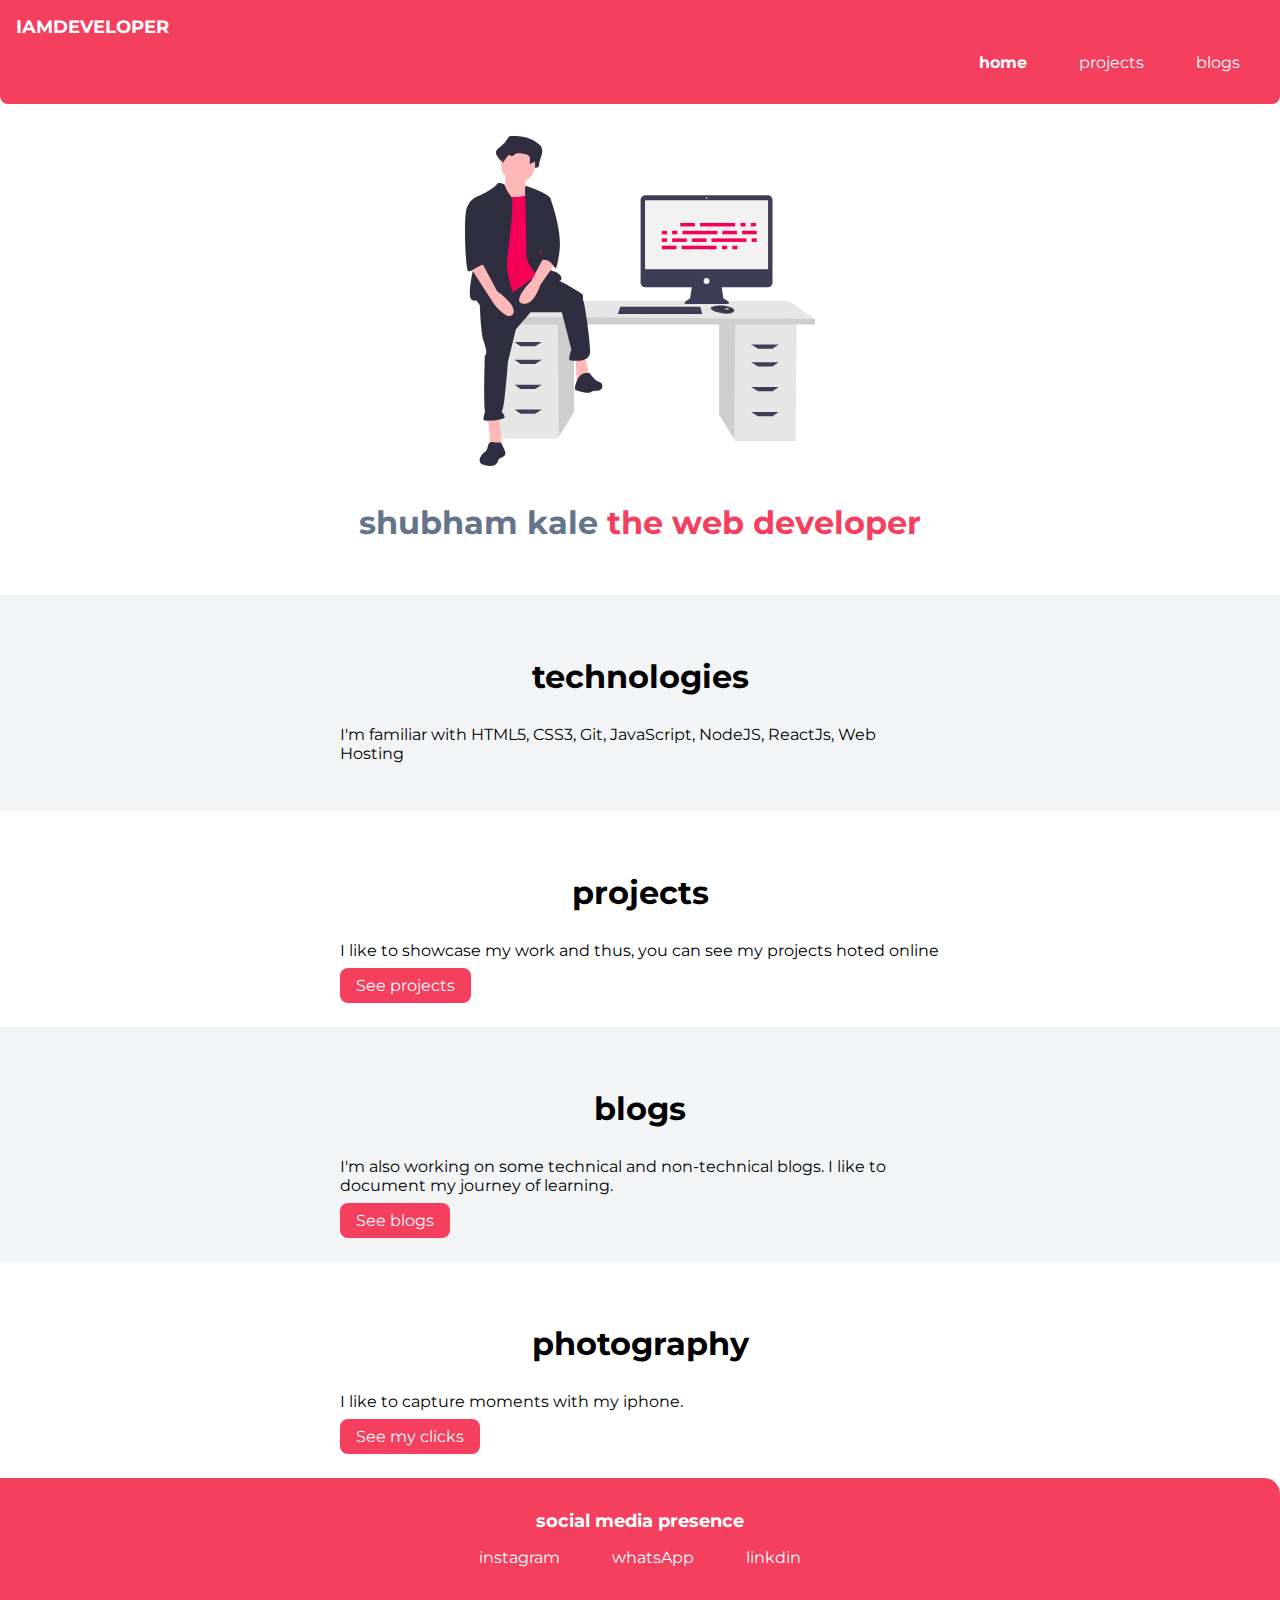
<file: index.html>
<!DOCTYPE html>
<html lang="en">
<head>
    <meta charset="UTF-8">
    <meta http-equiv="X-UA-Compatible" content="IE=edge">
    <meta name="viewport" content="width=device-width, initial-scale=1.0">
    <title>home | shubh kale</title>
    <link href="style.css" rel="stylesheet">
</head>
<body>

    <nav class="navigation container">
        <div class="nav-brand">IAMDEVELOPER</div>
        <ul class="list-non-bullet nav-pills">
            <li class="list-item-inline">
                <a class="link link-active" href="index.html">home</a>
            </li>
            <li class="list-item-inline">
                <a class="link" href="projects.html">projects</a>
            </li>
            <li class="list-item-inline">
                <a class="link" href="blogs.html">blogs</a>
            </li>
        </ul>
    </nav>

    <header class="hero">
        <img src="images/hero.svg" class="hero-img" >
        <h1 class="hero-heading">shubham kale <span class="heading-inverted"> the web developer</span></h1>
    </header>

    <section class="section ow">
        <div class="containers-center"><h1>technologies</h1>
            <p>I'm familiar with HTML5, CSS3, Git, JavaScript, NodeJS, ReactJs, Web Hosting</p>
        </div>
    </section>
    
    <section class="section">
        <div class="containers-center"><h1>projects</h1>
            <p>I like to showcase my work and thus, you can see my projects hoted online</p>
            <a class="link primary-link" href="/">See projects</a>
        </div>
    </section>

    <section class="section ow">
        <div class="containers-center"><h1>blogs</h1>
            <p>I'm also working on some technical and non-technical blogs. I like to document my journey of learning.</p>
            <a class="link primary-link" href="/">See blogs</a>
        </div>
    </section>

    <section class="section">
        <div class="containers-center"><h1>photography</h1>
            <p>I like to capture moments with my iphone.</p>
            <a class="link primary-link" href="photography.html">See my clicks</a>
        </div>
    </section>

    <footer class="footer">
        <div class="footer-header">social media presence</div>
        <ul class="social-links list-non-bullet">
            <li class="list-item-inline">
                <a class="link" href="https://www.instagram.com/storm___striker._.23/">instagram</a>
            </li>
            <li class="list-item-inline">
                <a class="link" href="https://wa.me/7020766041">whatsApp</a>
            </li>
            <li class="list-item-inline">
                <a class="link" href="https://www.linkedin.com/in/shubham-kale-321255239/">linkdin</a>
            </li>
        </ul>
    </footer>

</body>
</html>
</file>
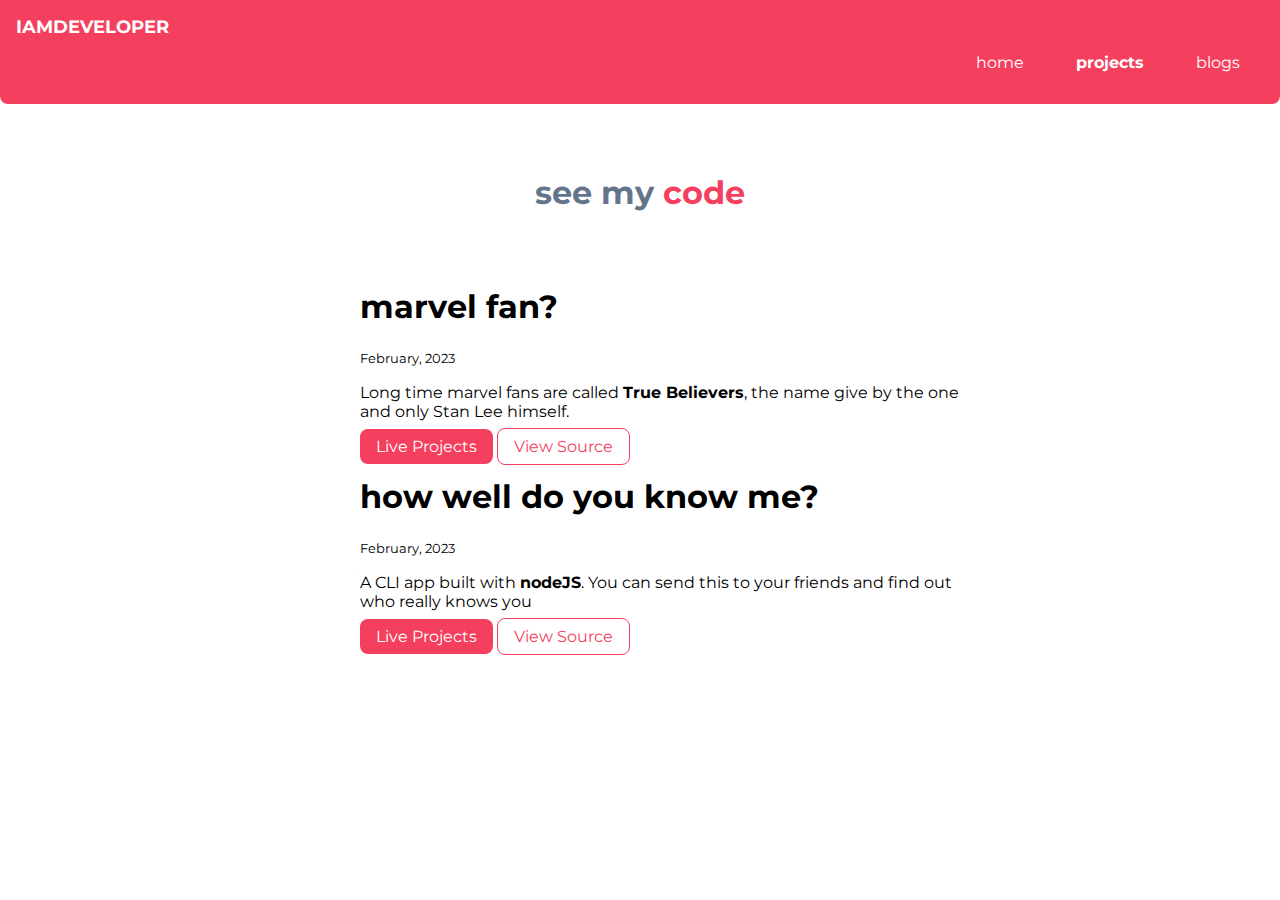
<file: projects.html>
<!DOCTYPE html>
<html lang="en">
<head>
    <meta charset="UTF-8">
    <meta http-equiv="X-UA-Compatible" content="IE=edge">
    <meta name="viewport" content="width=device-width, initial-scale=1.0">
    <title>projects | shubh kale</title>
    <link href="style.css" rel="stylesheet">
</head>
<body>

    <nav class="navigation container">
        <div class="nav-brand">IAMDEVELOPER</div>
        <ul class="list-non-bullet nav-pills">
            <li class="list-item-inline">
                <a class="link" href="index.html">home</a>
            </li>
            <li class="list-item-inline">
                <a class="link link-active" href="projects.html">projects</a>
            </li>
            <li class="list-item-inline">
                <a class="link" href="blogs.html">blogs</a>
            </li>
        </ul>
    </nav>

    <header class="hero">
        <h1 class="hero-heading">see my <span class="heading-inverted">code</span></h1>
    </header>
     
    <ul class="list-non-bullet">
            <li>
                <div class="containers containers-center">
                    <h1>marvel fan?</h1>
                <small>February, 2023</small>
                <p>Long time marvel fans are called <strong>True Believers</strong>, the name give by the one and only Stan Lee himself.</p>
    
                <a class="link primary-link" href="/">Live Projects</a>
                <a class="link secondary-link" href="/" >View Source</a>
                </div>
                
            </li>
       
            <li>
                <div class="containers containers-center">
                    <h1>how well do you know me?</h1>
                <small>February, 2023</small>
                <p>A CLI app built with <strong>nodeJS</strong>. You can send this to your friends and find out who really knows you</p>
    
                <a class="link primary-link" href="/">Live Projects</a>
                <a class="link secondary-link" href="/">View Source</a>
                </div>
            </li>

            

    </ul>

    


</body>
</html>
</file>
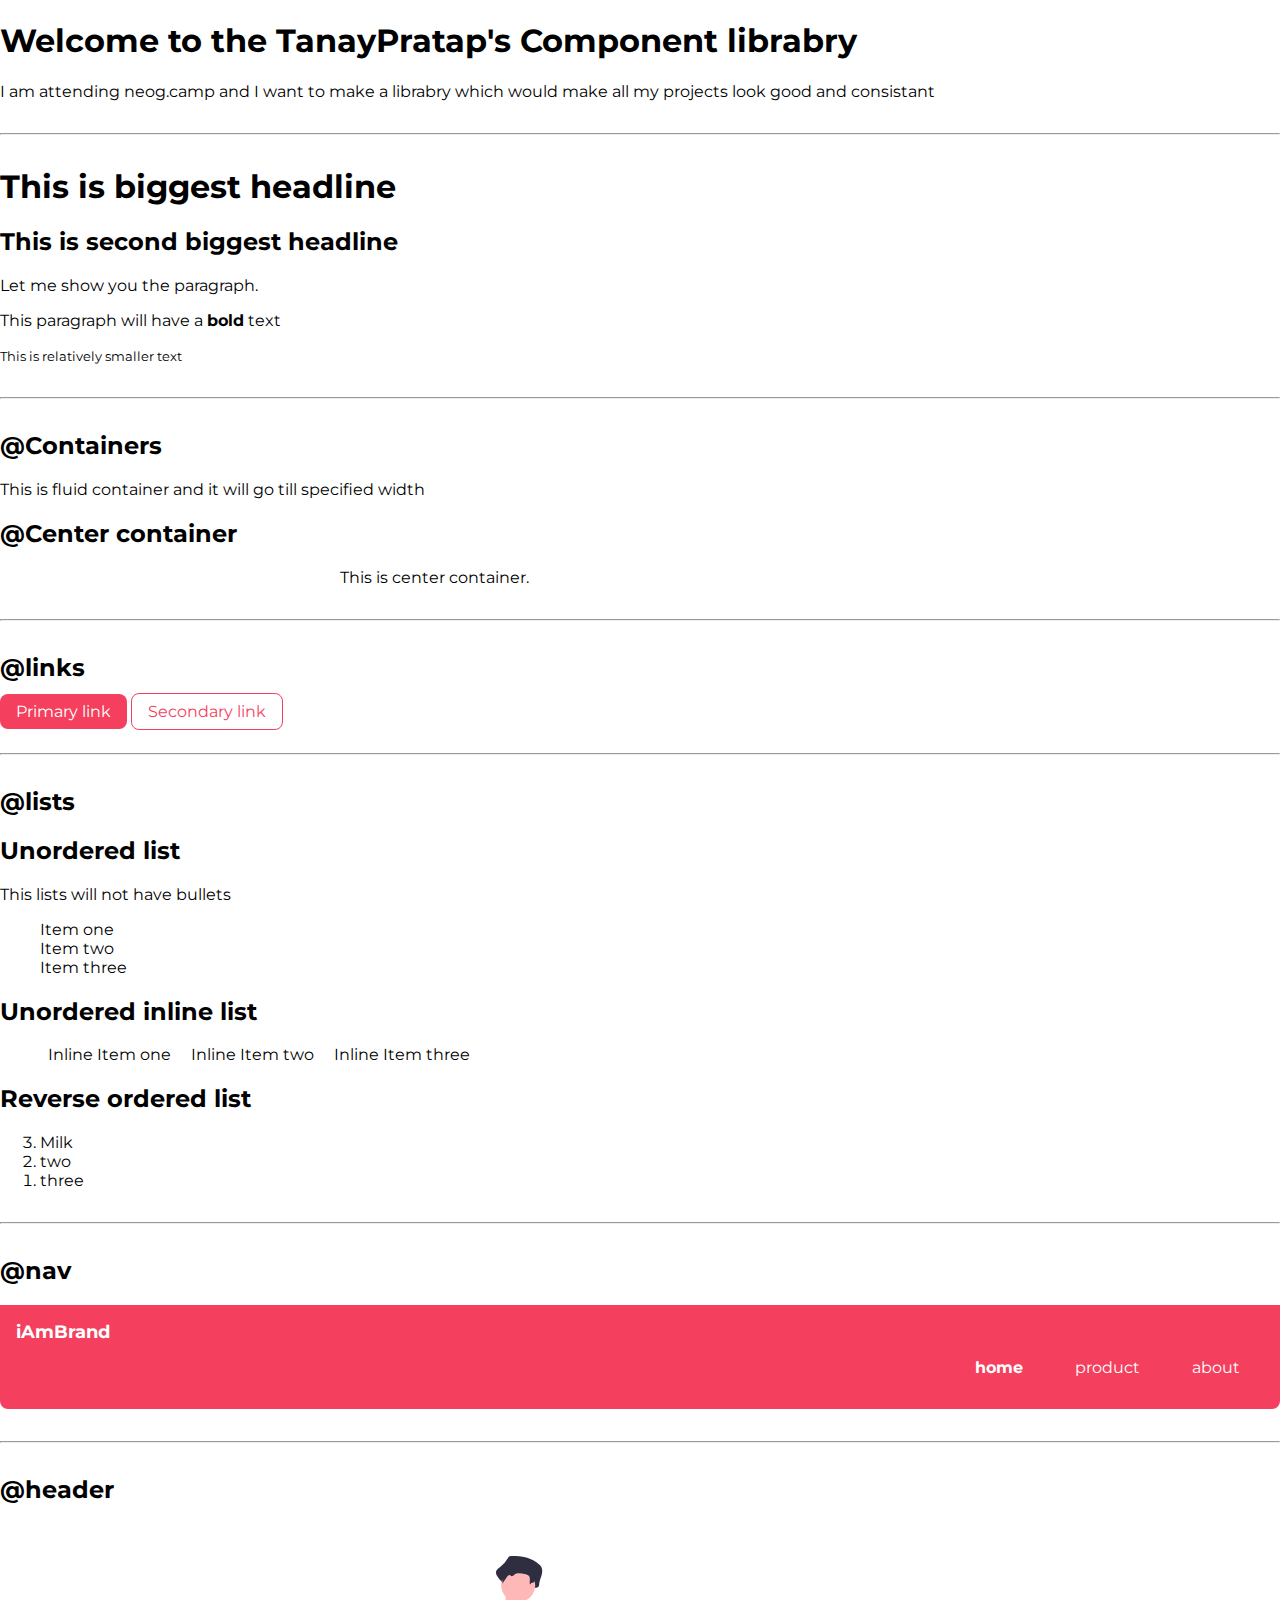
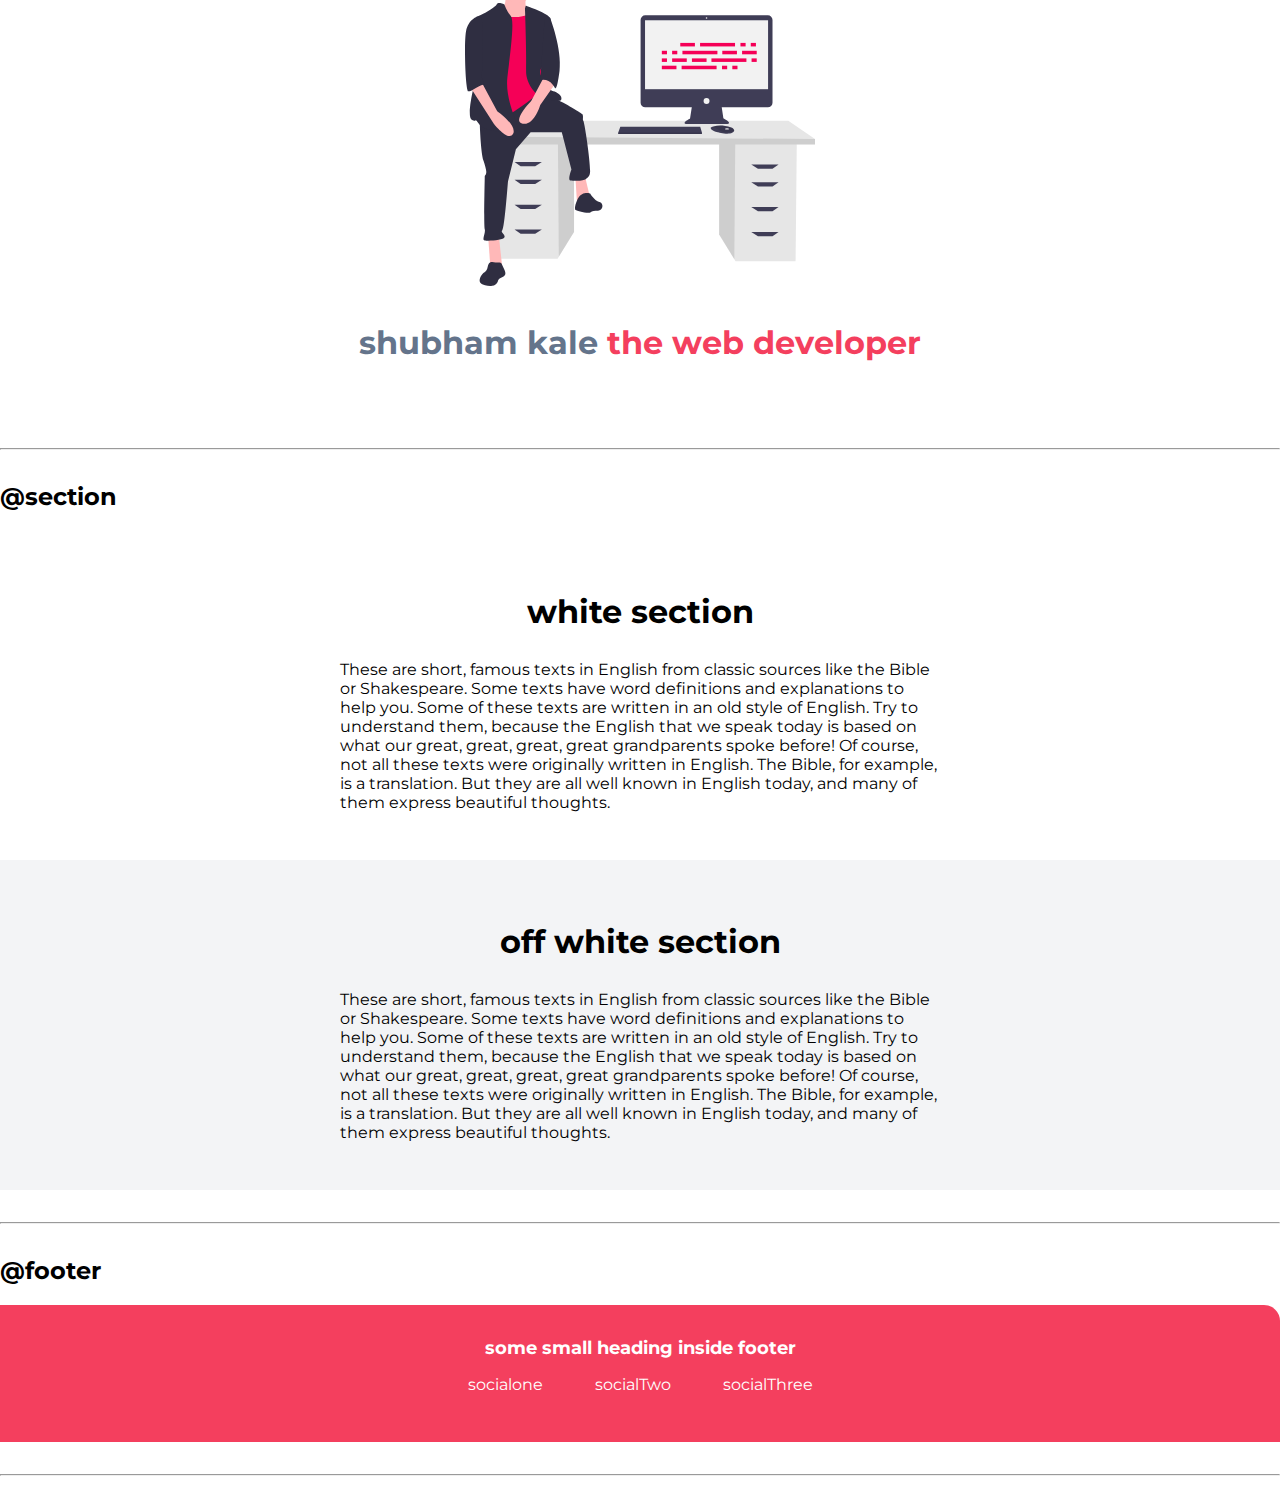
<file: lib/components.html>
<!DOCTYPE html>
<html lang="en">

<head>
    <meta charset="UTF-8">
    <meta http-equiv="X-UA-Compatible" content="IE=edge">
    <meta name="viewport" content="width=device-width, initial-scale=1.0">
    <title>Component library</title>
    <link href="../style.css" rel="stylesheet">
</head>

<body>
    <h1 id="lib-header">Welcome to the TanayPratap's Component librabry</h1>
    <p class="para">I am attending neog.camp and I want to make a librabry which would make
        all my projects look good and consistant
    </p>
    <hr>

    <h1>This is biggest headline</h1>
    <h2>This is second biggest headline</h2>
    <p>Let me show you the paragraph.</p>

    <p>This paragraph will have a <strong>bold</strong> text</p>

    <small>This is relatively smaller text</small>
    <hr>
    
    <h2>@Containers</h2>
    <div class="containers">This is fluid container and it will go till specified width</div>
    
    <h2>@Center container</h2>
    <div class="containers-center">This is center container.</div>
    <hr>

    <h2>@links</h2>
    <a class="link primary-link" href="/">Primary link</a>
    <a class="link secondary-link" href="/">Secondary link</a>
    <hr>

    <h2>@lists</h2>

    <h2>Unordered list</h2>
    <p>This lists will not have bullets</p>
    <ul class="list-non-bullet">
        <li>Item one</li>
        <li>Item two</li>
        <li>Item three</li>
    </ul>
    <h2>Unordered inline list</h2>
    <ul class="list-non-bullet">
        <li class="list-item-inline">Inline Item one</li>
        <li class="list-item-inline">Inline Item two</li>
        <li class="list-item-inline">Inline Item three</li>
    </ul>
    <h2>Reverse ordered list</h2>
    <ol reversed>
        <li>Milk</li>
        <li>two</li>
        <li>three</li>
    </ol>
    <hr>

    
    <h2>@nav</h2>
    <nav class="navigation container">
        <div class="nav-brand">iAmBrand</div>
        <ul class="list-non-bullet nav-pills">
            <li class="list-item-inline">
                <a class="link link-active" href="/">home</a>
            </li>
            <li class="list-item-inline">
                <a class="link" href="/">product</a>
            </li>
            <li class="list-item-inline">
                <a class="link" href="/">about</a>
            </li>
        </ul>
    </nav>
    <hr>

    <h2>@header</h2>
    <header class="hero">
        <img src="../images/hero.svg" class="hero-img" >
        <h1 class="hero-heading">shubham kale <span class="heading-inverted">the web developer</span></h1>
    </header>
    <hr>

    <h2>@section</h2>
    <section class="section">
        <div class="containers-center"><h1>white section</h1>
            <p>These are short, famous texts in English from classic sources like the Bible or Shakespeare. Some texts have word definitions and explanations to help you. Some of these texts are written in an old style of English. Try to understand them, because the English that we speak today is based on what our great, great, great, great grandparents spoke before! Of course, not all these texts were originally written in English. The Bible, for example, is a translation. But they are all well known in English today, and many of them express beautiful thoughts.</p></div>
    </section>

    <section class="section ow">
        <div class="containers-center"><h1>off white section</h1>
            <p>These are short, famous texts in English from classic sources like the Bible or Shakespeare. Some texts have word definitions and explanations to help you. Some of these texts are written in an old style of English. Try to understand them, because the English that we speak today is based on what our great, great, great, great grandparents spoke before! Of course, not all these texts were originally written in English. The Bible, for example, is a translation. But they are all well known in English today, and many of them express beautiful thoughts.</p></div>
    </section>
    <hr>

    <h2>@footer</h2>
    <footer class="footer">
        <div class="footer-header">some small heading inside footer</div>
        <ul class="social-links list-non-bullet">
            <li class="list-item-inline">
                <a class="link" href="/">socialone</a>
            </li>
            <li class="list-item-inline">
                <a class="link" href="/">socialTwo</a>
            </li>
            <li class="list-item-inline">
                <a class="link" href="/">socialThree</a>
            </li>
        </ul>
    </footer>
    <hr>

</body>
</html>
</file>
<file: style.css>
@import url('https://fonts.googleapis.com/css2?family=Montserrat:wght@400;700&display=swap');

:root {
    --primary-color :#f43f5e;
    --dark-gray : #64748b;
    --off-white : #f3f4f6;
}

body {
    font-family: 'Montserrat', sans-serif;
    margin: 0px;
}
  
.containers {
    padding: 0 rem 1 rem;   
}

.containers-center {
    max-width: 600px;
    margin: auto;
}

hr {
    margin: 2rem 0rem 2rem 0rem;
}

/** spaces **/
.margin-md {
    margin: 2rem;
}

/** links **/
.link {
    box-sizing: border-box;
    text-decoration:none;
    padding: 0.5rem 1rem;
    /* margin-top: 1rem;
    margin-bottom: 1rem; */
}

.primary-link {
    background-color: var(--primary-color);
    border-radius: 0.5rem;
    color: white;
}

.secondary-link {
    color: var(--primary-color);
    border-radius: 0.5rem;
    border :1px solid var(--primary-color)
}

/** look into BEM naming convention **/

/** lists */

.list-non-bullet {
    list-style: none;
}

.list-item-inline {
    display: inline;
    padding: 0rem 0.5rem 0rem 0.5rem;
}

/** navigation **/

.navigation {
    background-color: var(--primary-color);
    color: white;
    padding: 1rem;
    border-radius: 0rem 0rem 0.5rem 0.5rem;
}

.navigation .nav-brand {
    font-weight: bold;
    font-size: 1.1rem;
}

.navigation .nav-pills {
    text-align: right;
}

.navigation ul {
    padding-inline-start: 0px;
}

.navigation .link {
    color: white; 
    /* float: right;  */
}

.navigation .link-active {
    font-weight: bold;
}


/** header **/

.hero {
    padding: 2rem;
}

.hero .hero-img {
    max-width: 350px;
    display: block;
    margin: auto;
}

.hero .hero-heading {
    padding-top: 1rem;
    color: var(--dark-gray);
    text-align: center;
}

.hero .hero-heading .heading-inverted {
    color: var(--primary-color);
}

/** section **/

.section {
    padding: 2rem;
}

.section h1 {
    text-align: center;
    padding: 0.5rem;
}

.ow {
    background-color: var(--off-white);
}


/** footers **/
.footer {
    background-color: var(--primary-color);
    padding: 2rem 0rem;
    text-align: center;
    color: white;
    border-top-right-radius: 1rem;
}

.footer-header {
    font-weight: bold;
    font-size: large;
}

.footer .link {
    color: white;
}

.footer ul {
    padding-inline-start: 0px;
}

/** Photopraphy **/

.navigation .nav-center {
    text-align: center;
}

.photo-img {
    max-width: 450px;
    display:inline-block;
    margin: 0rem 0.5rem 0.5rem 0rem;
    text-align: center;
    padding-right: 0.5rem;
}

.photopersonal-img {
    max-width: 300px;
    display:inline-block;
    margin: 0rem 0.5rem 0.5rem 0rem;
    text-align: center;
    padding-right: 0.5rem;
}
</file>
